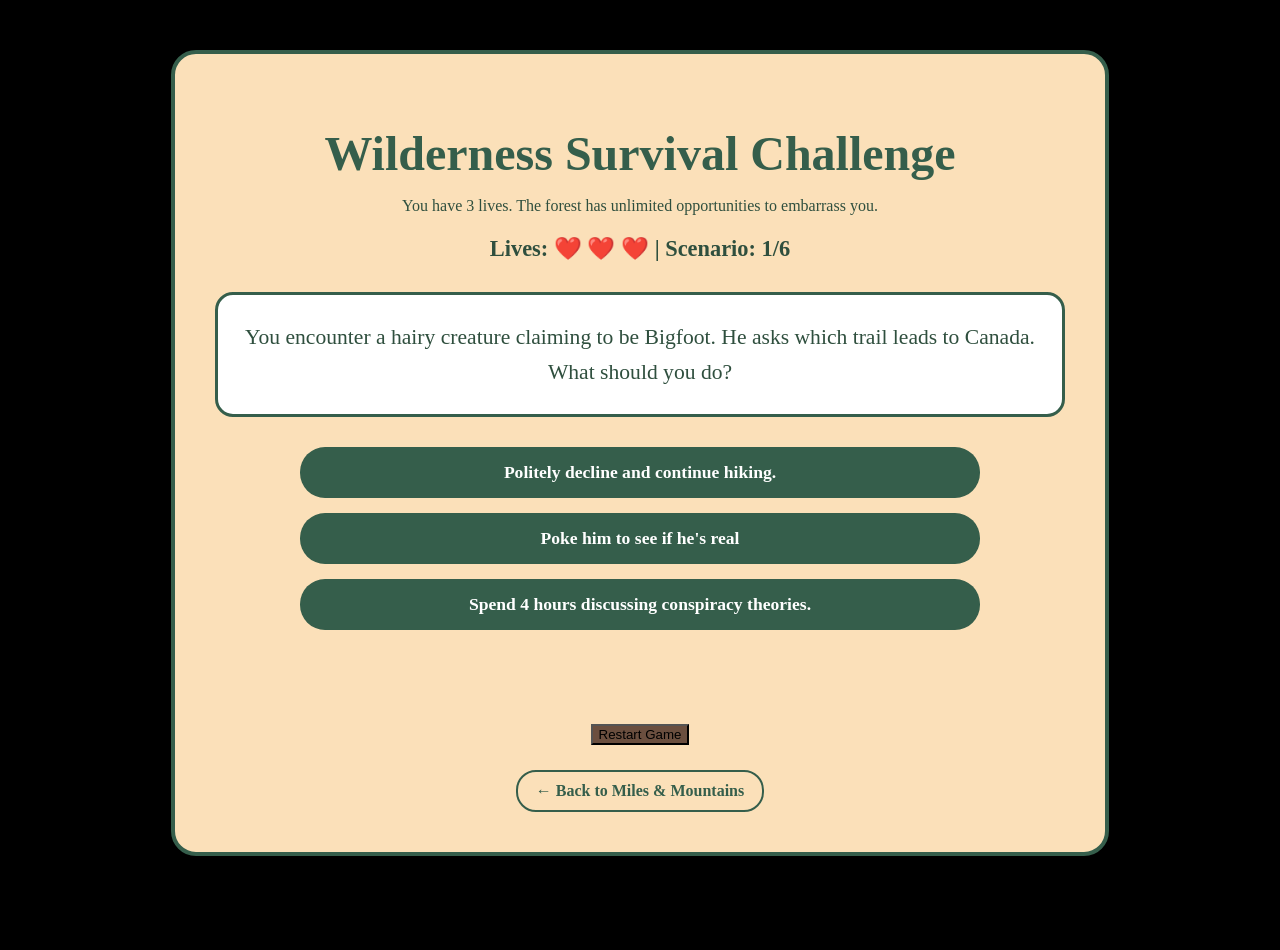
<file: hiking-game.html>
<!DOCTYPE html>
<html lang="en">
<head>
<meta charset="UTF-8">
<title>Wilderness Survival Challenge</title>

<style>
   body {
    margin: 0;
    font-family: Georgia, serif;

    min-height: 100vh;

    background-color:black;
    background-size: cover;
    background-position: center;
    background-repeat: no-repeat;

    color: #2f4f3e;
    text-align: center;
}

    .game-box {
        max-width: 850px;
        margin: 50px auto;
        padding: 40px;
        background-color: #fbe0b9;
        border: 4px solid #355e4b;
        border-radius: 25px;
        box-shadow: 0 8px 22px rgba(0,0,0,0.2);
    }

    h1 {
        font-size: 3rem;
        margin-bottom: 10px;
        color: #355e4b;
    }

    .status {
        font-size: 1.4rem;
        font-weight: bold;
        margin: 20px 0;
    }

    .scenario {
        background-color: white;
        border: 3px solid #355e4b;
        border-radius: 18px;
        padding: 25px;
        margin: 30px auto;
        font-size: 1.35rem;
        line-height: 1.6;
    }

    .choices button {
        display: block;
        width: 80%;
        margin: 15px auto;
        padding: 15px;
        font-size: 1.1rem;
        font-family: Georgia, serif;
        font-weight: bold;
        color: white;
        background-color: #355e4b;
        border: none;
        border-radius: 25px;
        cursor: pointer;
    }

    .choices button:hover {
        background-color: #243f32;
    }

    #feedback {
        font-size: 1.2rem;
        font-weight: bold;
        margin-top: 25px;
        min-height: 50px;
    }

    .nav-link {
        display: inline-block;
        margin-top: 25px;
        color: #355e4b;
        text-decoration: none;
        border: 2px solid #355e4b;
        padding: 10px 18px;
        border-radius: 20px;
        font-weight: bold;
    }

    .nav-link:hover {
        background-color: #355e4b;
        color: white;
    }

    .restart {
        background-color: #6b4f3f !important;
    }
</style>
</head>

<body>

<div class="game-box">
    <h1>Wilderness Survival Challenge</h1>
    <p>You have 3 lives. The forest has unlimited opportunities to embarrass you.</p>

    <div class="status">
        Lives: <span id="lives">♡ ♡ ♡</span> |
        Scenario: <span id="number">1</span>/6
    </div>

    <div class="scenario" id="scenarioText">
        Loading scenario...
    </div>

    <div class="choices" id="choices"></div>

    <p id="feedback"></p>

    <button class="restart" onclick="restartGame()">Restart Game</button>

    <br>
    <a class="nav-link" href="scratch.html">← Back to Miles & Mountains</a>
</div>

<script>
    const scenarios = [
        {
            question: "You encounter a hairy creature claiming to be Bigfoot. He asks which trail leads to Canada. What should you do?",
            choices: [
                "Politely decline and continue hiking.",
                "Poke him to see if he's real",
                "Spend 4 hours discussing conspiracy theories."
            ],
            correct: 1,
            explanation: "Your basically a pro"
        },
        {
            question: "A moose blocks the trail and begins aggressively chewing a bush while maintaining eye contact. What is the safest choice?",
            choices: [
                "Give the moose plenty of space.",
                "Challenge the moose to a race.",
                "Inform the moose that you aren't scared."
            ],
            correct: 0,
            explanation: "You survived!"
        },
        {
            question: "An old wizard appears and offers a gift: Which do you accept?",
            choices: [
                "Unlimited marshmallows",
                "A detailed map back to the trailhead",
                "A sword made of spaghetti"
            ],
            correct: 2,
            explanation: "Hazzah!"
        },
        {
            question: "You accidentally spill trail mix. Within seconds, 47 chipmunks surround you. What is the best response?",
            choices: [
                "Back away...slowly",
                "Try negotiating peace terms.",
                "Declare yourself their king."
            ],
            correct: 0,
            explanation: "Wow. I'm impressed"
        },
        {
            question: "A grizzly bear steps onto the trail wearing a ranger hat and says: Trail maintenance fee. One granola bar. What should you do?",
            choices: [
                "Pay the bear tax and slowly back away.",
                "Inform the bear that taxes are unconstitutional.",
                "Attempt to audit the bear."
            ],
            correct: 1,
            explanation: "You're a smartie"
        },
        {
            question: "A duck appears. Just a duck.He is staring at you. What do you do?",
            choices: [
                "Continue hiking.",
                "Continue hiking faster.",
                "Continue hiking while wondering why the duck knows your name."
            ],
            correct: 0,
            explanation: "You speak for the trees"
        }
    ];

    let currentScenario = 0;
    let lives = 3;

    function showScenario() {
        if (lives <= 0) {
            document.getElementById("scenarioText").textContent =
                "Game Over. The wilderness has respectfully asked you to leave. (Bigfoot watched the entire thing...he's disappointed)";
            document.getElementById("choices").innerHTML = "";
            document.getElementById("feedback").textContent =
                "Game Over. The wilderness has respectfully asked you to leave. (Bigfoot watched the entire thing...he's disappointed)";
            return;
        }

        if (currentScenario >= scenarios.length) {
            document.getElementById("scenarioText").textContent =
                "YYou made it back to civilization with all your limbs, most of your dignity, and a great story to tell.";
            document.getElementById("choices").innerHTML = "";
            document.getElementById("feedback").textContent =
                "You made it back to civilization with all your limbs, most of your dignity, and a great story to tell.";
            return;
        }

        const scenario = scenarios[currentScenario];

        document.getElementById("scenarioText").textContent = scenario.question;
        document.getElementById("number").textContent = currentScenario + 1;
        document.getElementById("feedback").textContent = "";

        const choicesDiv = document.getElementById("choices");
        choicesDiv.innerHTML = "";

        scenario.choices.forEach((choice, index) => {
            const button = document.createElement("button");
            button.textContent = choice;
            button.onclick = () => checkAnswer(index);
            choicesDiv.appendChild(button);
        });

        updateLives();
    }

    function checkAnswer(selectedIndex) {
        const scenario = scenarios[currentScenario];

        if (selectedIndex === scenario.correct) {
            document.getElementById("feedback").textContent = scenario.explanation;
        } else {
            lives--;
            document.getElementById("feedback").textContent =
                "Not the safest choice. You lost a life.";
        }

        updateLives();

        currentScenario++;

        setTimeout(showScenario, 1600);
    }

    function updateLives() {
        let hearts = "";

        for (let i = 0; i < lives; i++) {
            hearts += "❤️ ";
        }

        document.getElementById("lives").textContent = hearts;
    }

    function restartGame() {
        currentScenario = 0;
        lives = 3;
        showScenario();
    }

    showScenario();
</script>

</body>
</html>
</file>
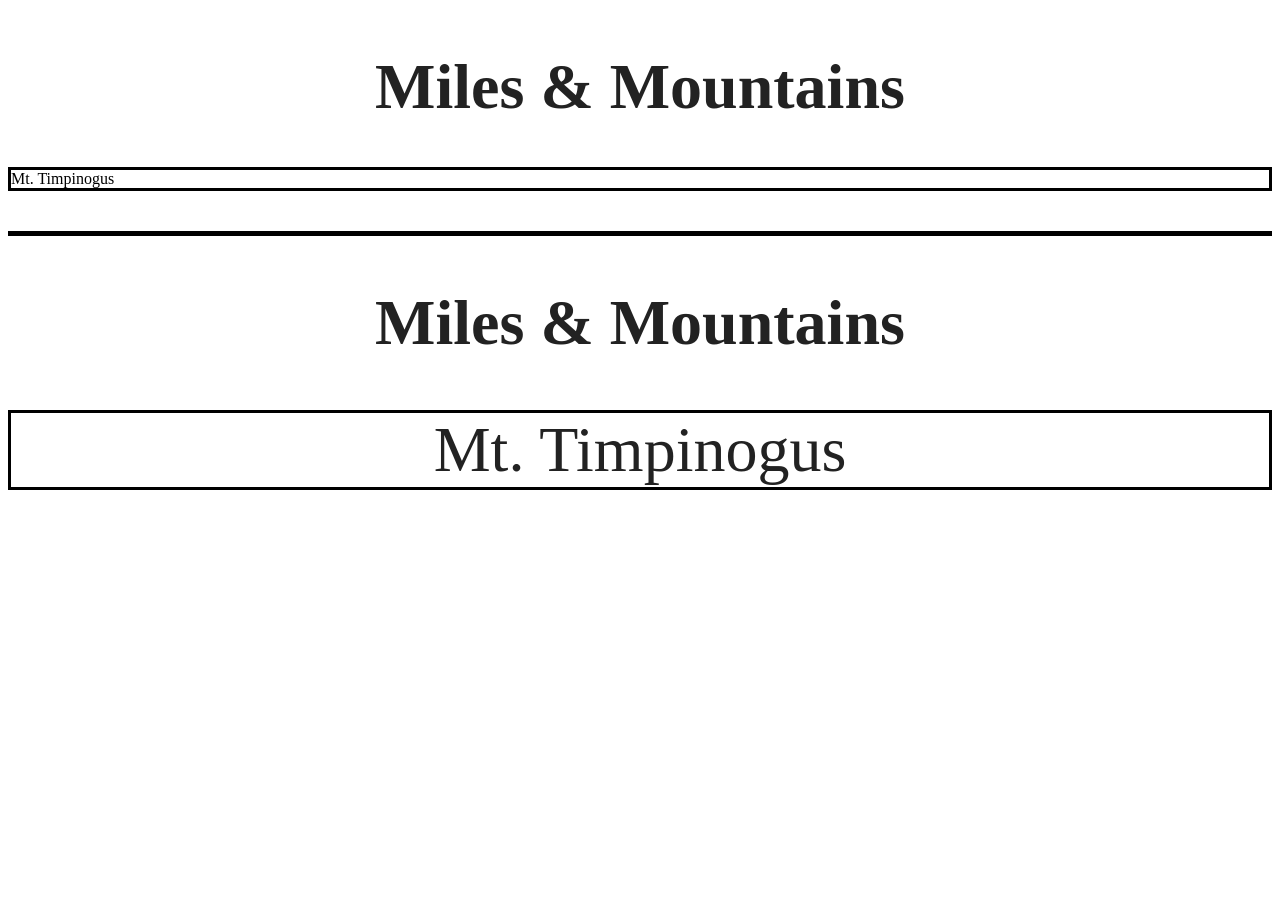
<file: assets/img/Favorite Trails.html>
<!DOCTYPE html>
<!-- saved from url=(0081)file:///Users/paulblack/Downloads/startbootstrap-clean-blog-gh-pages/scratch.html -->
<html lang="en"><head><meta http-equiv="Content-Type" content="text/html; charset=UTF-8">
    
    <meta name="viewport" content="width=device-width, initial-scale=1.0">
    <link rel="stylesheet" href="./Favorite Trails_files/custom.css">
    <title>Favorite Trails</title>
</head>

<body>
    <h1 class="Title1">Miles &amp; Mountains</h1>

   <p class="box1"> Mt. Timpinogus </p>
    <hr style="width: 100%; height: 5px; border: none; background-color: black; margin: 40px auto;">



    <h1 class="Title1">Miles &amp; Mountains</h1>

   <p class="box1 Trail"> Mt. Timpinogus </p>
    
 





</body></html>
</file>
<file: assets/img/Favorite Trails_files/custom.css>
.Title1{
    text-align: center;
    font-size: 4rem;
    font-family: Georgia, serif;
    color: #222;
    margin-top: 50px;
}

.box1 {
    border-width: 3px;
    border-style: solid;
    border-color: black;
}

.Trail{
    text-align: center;
    font-size: 4rem;
    font-family: Georgia, serif;
    color: #222;
    margin-top: 50px;
}
</file>
